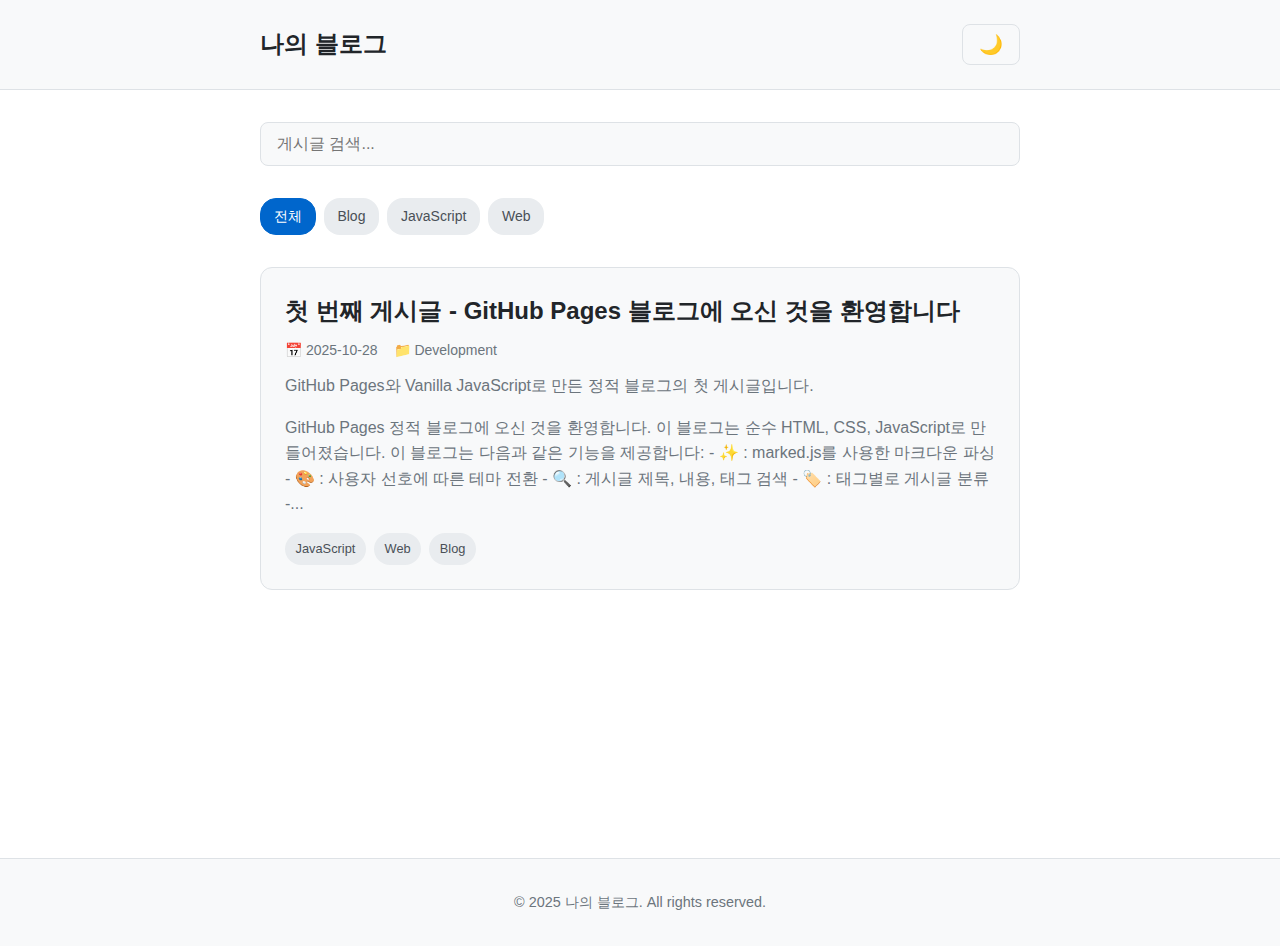
<file: index.html>
<!DOCTYPE html>
<html lang="ko">
  <head>
    <meta charset="UTF-8" />
    <meta name="viewport" content="width=device-width, initial-scale=1.0" />
    <title>나의 블로그</title>
    <link rel="stylesheet" href="css/style.css" />
  </head>
  <body>
    <header class="header">
      <div class="container">
        <h1 class="logo"><a href="/">나의 블로그</a></h1>
        <button
          id="theme-toggle"
          class="theme-toggle"
          aria-label="다크/라이트 모드 전환"
        >
          <span class="theme-icon">🌙</span>
        </button>
      </div>
    </header>

    <main class="main-content">
      <div class="container">
        <!-- 검색 영역 -->
        <div class="search-section">
          <input
            type="text"
            id="search-input"
            class="search-input"
            placeholder="게시글 검색..."
            aria-label="게시글 검색"
          />
        </div>

        <!-- 태그 필터 영역 -->
        <div id="tag-filter" class="tag-filter">
          <!-- JavaScript로 동적 생성 -->
        </div>

        <!-- 게시글 목록 -->
        <div id="posts-list" class="posts-list">
          <div class="loading">게시글을 불러오는 중...</div>
        </div>
      </div>
    </main>

    <footer class="footer">
      <div class="container">
        <p>&copy; 2025 나의 블로그. All rights reserved.</p>
      </div>
    </footer>

    <script src="js/theme.js"></script>
    <script src="js/search.js"></script>
    <script src="js/app.js"></script>
  </body>
</html>
</file>
<file: css/style.css>
/* ========================================
   CSS 변수 (다크/라이트 모드)
   ======================================== */
:root {
  /* 라이트 모드 색상 */
  --bg-primary: #ffffff;
  --bg-secondary: #f8f9fa;
  --text-primary: #212529;
  --text-secondary: #6c757d;
  --border-color: #dee2e6;
  --link-color: #0066cc;
  --link-hover: #0052a3;
  --tag-bg: #e9ecef;
  --tag-text: #495057;
  --code-bg: #f4f4f4;
  --shadow: rgba(0, 0, 0, 0.1);
}

[data-theme="dark"] {
  /* 다크 모드 색상 */
  --bg-primary: #1a1a1a;
  --bg-secondary: #2d2d2d;
  --text-primary: #e4e4e4;
  --text-secondary: #a0a0a0;
  --border-color: #404040;
  --link-color: #4da6ff;
  --link-hover: #80bfff;
  --tag-bg: #3a3a3a;
  --tag-text: #c0c0c0;
  --code-bg: #2d2d2d;
  --shadow: rgba(0, 0, 0, 0.3);
}

/* ========================================
   기본 스타일
   ======================================== */
* {
  margin: 0;
  padding: 0;
  box-sizing: border-box;
}

body {
  font-family: -apple-system, BlinkMacSystemFont, "Segoe UI", Roboto,
    "Helvetica Neue", Arial, sans-serif;
  line-height: 1.6;
  color: var(--text-primary);
  background-color: var(--bg-primary);
  transition: background-color 0.3s ease, color 0.3s ease;
}

.container {
  max-width: 800px;
  margin: 0 auto;
  padding: 0 20px;
}

a {
  color: var(--link-color);
  text-decoration: none;
  transition: color 0.2s ease;
}

a:hover {
  color: var(--link-hover);
}

/* ========================================
   헤더
   ======================================== */
.header {
  background-color: var(--bg-secondary);
  border-bottom: 1px solid var(--border-color);
  padding: 1.5rem 0;
  position: sticky;
  top: 0;
  z-index: 100;
  transition: background-color 0.3s ease;
}

.header .container {
  display: flex;
  justify-content: space-between;
  align-items: center;
}

.logo {
  font-size: 1.5rem;
  font-weight: 700;
}

.logo a {
  color: var(--text-primary);
}

.theme-toggle {
  background: none;
  border: 1px solid var(--border-color);
  border-radius: 8px;
  padding: 0.5rem 1rem;
  font-size: 1.2rem;
  cursor: pointer;
  transition: all 0.2s ease;
}

.theme-toggle:hover {
  background-color: var(--tag-bg);
  transform: scale(1.05);
}

/* ========================================
   메인 콘텐츠
   ======================================== */
.main-content {
  min-height: calc(100vh - 180px);
  padding: 2rem 0;
}

/* ========================================
   검색 영역
   ======================================== */
.search-section {
  margin-bottom: 2rem;
}

.search-input {
  width: 100%;
  padding: 0.75rem 1rem;
  font-size: 1rem;
  border: 1px solid var(--border-color);
  border-radius: 8px;
  background-color: var(--bg-secondary);
  color: var(--text-primary);
  transition: all 0.2s ease;
}

.search-input:focus {
  outline: none;
  border-color: var(--link-color);
  box-shadow: 0 0 0 3px rgba(0, 102, 204, 0.1);
}

/* ========================================
   태그 필터
   ======================================== */
.tag-filter {
  margin-bottom: 2rem;
  display: flex;
  flex-wrap: wrap;
  gap: 0.5rem;
}

.tag {
  display: inline-block;
  padding: 0.4rem 0.8rem;
  background-color: var(--tag-bg);
  color: var(--tag-text);
  border-radius: 16px;
  font-size: 0.875rem;
  cursor: pointer;
  transition: all 0.2s ease;
  border: 1px solid transparent;
}

.tag:hover {
  background-color: var(--link-color);
  color: white;
}

.tag.active {
  background-color: var(--link-color);
  color: white;
  border-color: var(--link-color);
}

/* ========================================
   게시글 목록
   ======================================== */
.posts-list {
  display: flex;
  flex-direction: column;
  gap: 2rem;
}

.post-card {
  background-color: var(--bg-secondary);
  border: 1px solid var(--border-color);
  border-radius: 12px;
  padding: 1.5rem;
  transition: all 0.3s ease;
  cursor: pointer;
}

.post-card:hover {
  transform: translateY(-2px);
  box-shadow: 0 4px 12px var(--shadow);
}

.post-card-title {
  font-size: 1.5rem;
  font-weight: 600;
  margin-bottom: 0.5rem;
  color: var(--text-primary);
}

.post-card-meta {
  display: flex;
  flex-wrap: wrap;
  gap: 1rem;
  margin-bottom: 0.75rem;
  font-size: 0.875rem;
  color: var(--text-secondary);
}

.post-card-description {
  color: var(--text-secondary);
  margin-bottom: 1rem;
  line-height: 1.6;
}

.post-card-tags {
  display: flex;
  flex-wrap: wrap;
  gap: 0.5rem;
}

.post-card-tags .tag {
  cursor: default;
  font-size: 0.8rem;
  padding: 0.3rem 0.6rem;
}

.loading {
  text-align: center;
  padding: 3rem;
  color: var(--text-secondary);
  font-size: 1.1rem;
}

.no-posts {
  text-align: center;
  padding: 3rem;
  color: var(--text-secondary);
  font-size: 1.1rem;
}

/* ========================================
   게시글 상세 페이지
   ======================================== */
.post-container {
  max-width: 800px;
}

.post-meta {
  margin-bottom: 2rem;
  padding-bottom: 1rem;
  border-bottom: 2px solid var(--border-color);
}

.post-title {
  font-size: 2.5rem;
  font-weight: 700;
  margin-bottom: 1rem;
  line-height: 1.2;
  color: var(--text-primary);
}

.post-info {
  display: flex;
  flex-wrap: wrap;
  gap: 1.5rem;
  margin-bottom: 1rem;
  font-size: 0.9rem;
  color: var(--text-secondary);
}

.post-tags {
  display: flex;
  flex-wrap: wrap;
  gap: 0.5rem;
}

/* ========================================
   마크다운 컨텐츠 스타일
   ======================================== */
.post-content {
  font-size: 1.1rem;
  line-height: 1.8;
  color: var(--text-primary);
}

.post-content h1,
.post-content h2,
.post-content h3,
.post-content h4,
.post-content h5,
.post-content h6 {
  margin-top: 2rem;
  margin-bottom: 1rem;
  font-weight: 600;
  line-height: 1.3;
  color: var(--text-primary);
}

.post-content h1 {
  font-size: 2rem;
  border-bottom: 2px solid var(--border-color);
  padding-bottom: 0.5rem;
}

.post-content h2 {
  font-size: 1.75rem;
}

.post-content h3 {
  font-size: 1.5rem;
}

.post-content p {
  margin-bottom: 1rem;
}

.post-content ul,
.post-content ol {
  margin-bottom: 1rem;
  padding-left: 2rem;
}

.post-content li {
  margin-bottom: 0.5rem;
}

.post-content code {
  background-color: var(--code-bg);
  padding: 0.2rem 0.4rem;
  border-radius: 4px;
  font-family: "Consolas", "Monaco", "Courier New", monospace;
  font-size: 0.9em;
}

.post-content pre {
  background-color: var(--code-bg);
  border: 1px solid var(--border-color);
  border-radius: 8px;
  padding: 1rem;
  overflow-x: auto;
  margin-bottom: 1rem;
}

.post-content pre code {
  background: none;
  padding: 0;
  font-size: 0.9rem;
}

.post-content blockquote {
  border-left: 4px solid var(--link-color);
  padding-left: 1rem;
  margin: 1rem 0;
  color: var(--text-secondary);
  font-style: italic;
}

.post-content img {
  max-width: 100%;
  height: auto;
  border-radius: 8px;
  margin: 1rem 0;
}

.post-content table {
  width: 100%;
  border-collapse: collapse;
  margin: 1rem 0;
}

.post-content table th,
.post-content table td {
  border: 1px solid var(--border-color);
  padding: 0.75rem;
  text-align: left;
}

.post-content table th {
  background-color: var(--bg-secondary);
  font-weight: 600;
}

.post-content hr {
  border: none;
  border-top: 2px solid var(--border-color);
  margin: 2rem 0;
}

.post-content a {
  text-decoration: underline;
}

/* ========================================
   게시글 네비게이션
   ======================================== */
.post-navigation {
  margin: 3rem 0;
  padding-top: 2rem;
  border-top: 1px solid var(--border-color);
}

.btn-back {
  display: inline-block;
  padding: 0.75rem 1.5rem;
  background-color: var(--bg-secondary);
  border: 1px solid var(--border-color);
  border-radius: 8px;
  color: var(--text-primary);
  font-weight: 500;
  transition: all 0.2s ease;
}

.btn-back:hover {
  background-color: var(--link-color);
  color: white;
  border-color: var(--link-color);
  transform: translateX(-4px);
}

/* ========================================
   Giscus 댓글
   ======================================== */
.giscus-container {
  margin-top: 3rem;
  padding-top: 2rem;
  border-top: 1px solid var(--border-color);
}

/* ========================================
   푸터
   ======================================== */
.footer {
  background-color: var(--bg-secondary);
  border-top: 1px solid var(--border-color);
  padding: 2rem 0;
  margin-top: 3rem;
  text-align: center;
  color: var(--text-secondary);
  font-size: 0.9rem;
}

/* ========================================
   반응형 디자인
   ======================================== */
@media (max-width: 768px) {
  .container {
    padding: 0 15px;
  }

  .post-title {
    font-size: 2rem;
  }

  .post-content {
    font-size: 1rem;
  }

  .post-content h1 {
    font-size: 1.75rem;
  }

  .post-content h2 {
    font-size: 1.5rem;
  }

  .post-content h3 {
    font-size: 1.25rem;
  }

  .post-card-title {
    font-size: 1.25rem;
  }

  .header .container {
    flex-wrap: wrap;
  }

  .tag-filter {
    gap: 0.4rem;
  }

  .tag {
    font-size: 0.8rem;
    padding: 0.3rem 0.6rem;
  }
}
</file>
